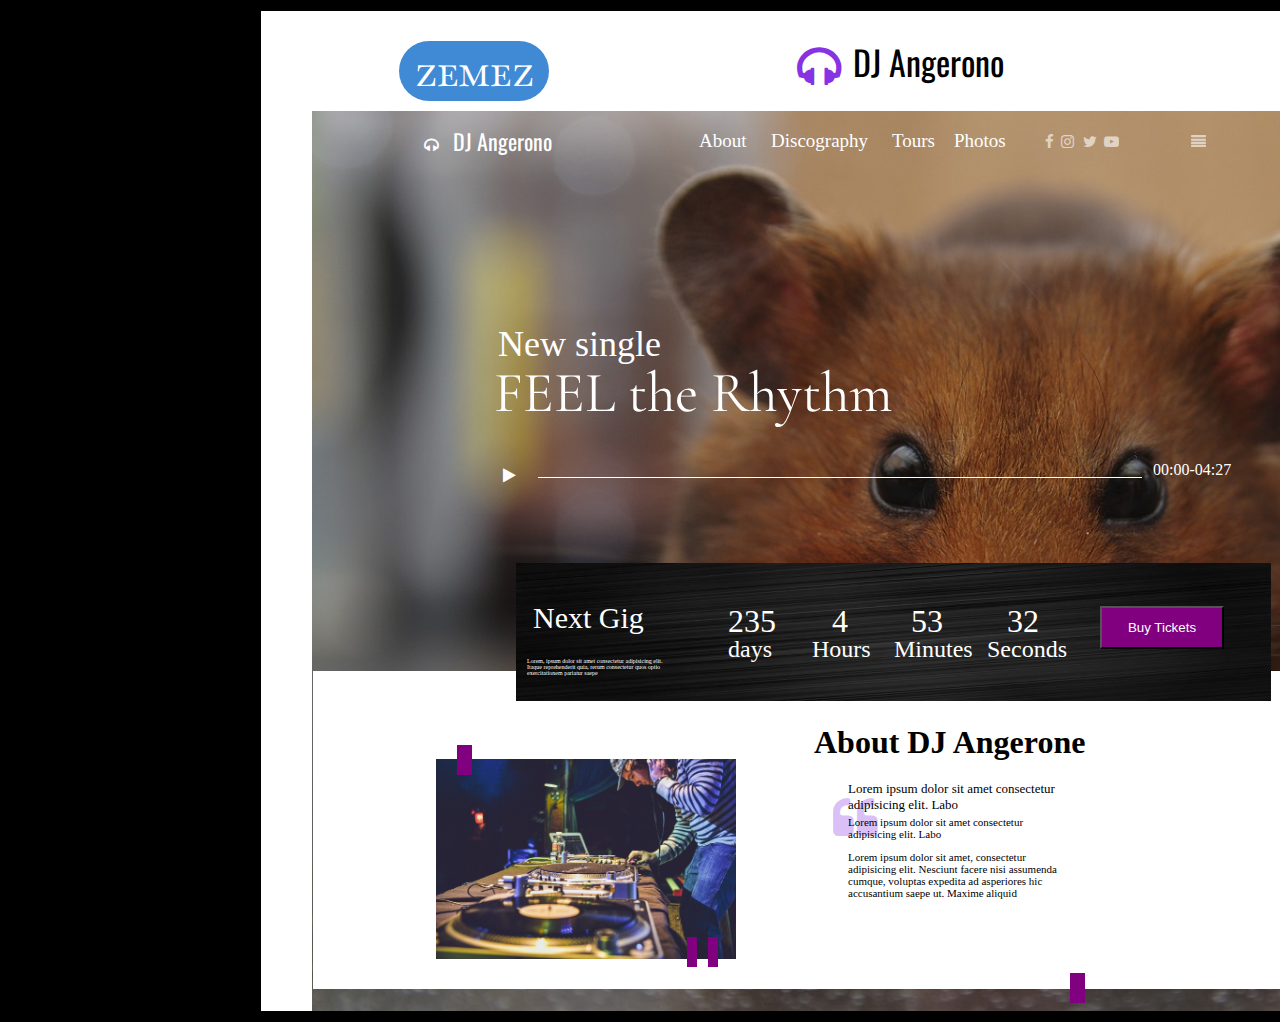
<file: homework/index.html>
<!DOCTYPE html>
<html lang="en">
<head>
    <meta charset="UTF-8">
    <meta name="viewport" content="width=device-width, initial-scale=1.0">
    <title>Document</title>
    <link rel="stylesheet" href="https://cdnjs.cloudflare.com/ajax/libs/font-awesome/4.7.0/css/font-awesome.min.css">
    <link rel="stylesheet" href="./css/style.css">
    <link rel="preconnect" href="https://fonts.googleapis.com">
<link rel="preconnect" href="https://fonts.gstatic.com" crossorigin>
<link href="https://fonts.googleapis.com/css2?family=Cormorant+Garamond:ital,wght@0,300;0,400;0,500;0,600;0,700;1,300;1,400;1,500;1,600;1,700&display=swap" rel="stylesheet">
</head>
<body style="background: black;">
    <div class="main">
        <div class="bar">
            <div class="zezem">zemez</div>
            <i style="color: #8833E3;position: relative;top: -27px;left: 536px;" class="fa fa-headphones fa-3x" aria-hidden="true"></i>
            <span style="color: black;font-size: 34px;position: relative;top: -35px;left: 543px;font-family:  Oswald", sans-serif;">DJ Angerono</span>
        </div>
<div class="foto">   <i style="color:white;position: relative;top: 14px;left: 112px;" class="fa fa-headphones " aria-hidden="true"></i>

    <span style="color: white;font-size: 22px;position: relative;top: 14px;left: 122px;font-family:  Oswald", sans-serif;">DJ Angerono</span></div>
<p style="font-size: 19px;position: absolute;top: 111px;left: 699px;color: white;">About</p>
<p style="font-size: 19px;position: absolute;top: 111px;left: 771px ;color: white;">Discography</p>
<p style="font-size: 19px;position: absolute;top: 111px;left: 892px     ;color: white;">Tours</p>
<p style="font-size: 19px;position: absolute;top: 111px;left: 954px;color: white;">Photos</p>
<i style="position: absolute;top: 134px ;left: 1045px;color: white;font-size: 15px;opacity: 0.6;" class="fa fa-facebook" aria-hidden="true"></i>
<i style="position: absolute;top: 134px ;left: 1061px;color: white;font-size: 15px;opacity: 0.6;" class="fa fa-instagram" aria-hidden="true"></i>
<i style="position: absolute;top: 134px ;left: 1083px;color: white;font-size: 15px;opacity: 0.6;" class="fa fa-twitter" aria-hidden="true"></i>
<i style="position: absolute;top: 134px ;left: 1104px;color: white;font-size: 15px;opacity: 0.6;"  class="fa fa-youtube-play" aria-hidden="true"></i>
<i style="position: absolute;top: 134px ;left: 1191px;color: white;font-size: 15px;opacity: 0.6;" class="fa fa-align-justify" aria-hidden="true"></i>
<p style="color: white;position: absolute;top: 287px;left: 498px;font-size: 36px;">New single</p>
<p style="color: white;font-size: 57px;position: absolute;top: 301px;left: 494px; font-family: Cormorant Garamond", system-ui;"> FEEL the Rhythm</p>
<i style="color: white;position: absolute ;top: 467px;left: 503px;" class="fa fa-play" aria-hidden="true"></i>
<div class="kicik"></div>
<p style="position: absolute;top: 445px;left: 1153px;color: white;">00:00-04:27 </p>
<div class="balac">
    <img style="width: 300px;height: 200px;position: absolute;top: 88px;left: 123px;" src="./img/people-2568353_1280.jpg" alt="">
    <div class="n"></div><div class="b"></div>
    <div class="v"></div>
    <div class="div"><img style="width: 755px;height: 138px;position: absolute;top: -108px;left: 203px;" src="./img/b699b77d8dc2b0882147066672a2475d.jpg" alt=""><p style="font-size: 30px;color: white;position: absolute;left: 220px;top: -100px;">Next Gig</p>
    <p style="font-size: 6px;color: white;position: absolute;left: 214px;top: -19px;    max-width: 147px;">Lorem, ipsum dolor sit amet consectetur adipisicing elit. Itaque reprehenderit quia, rerum consectetur quos optio exercitationem pariatur saepe </p>
    <p style="font-size: 32px;color: white;position: absolute;left: 415px;top: -100px;    max-width: 147px;">235</p>
    <p style="font-size: 24px;color: white;position: absolute;left: 415px;top: -59px;    max-width: 147px;"> days</p>
<p style="font-size: 32px;color: white;position: absolute;left: 519px;top: -100px;    max-width: 147px;"  >4</p>
<p style="font-size: 24px;color: white;position: absolute;left: 499px;top: -59px;    max-width: 147px;" >Hours</p>
<p style="font-size: 32px;color: white;position: absolute;left: 598px;top: -100px;    max-width: 147px;">53</p>
<p style="font-size: 24px;color: white;position: absolute;left: 581px;top: -59px;    max-width: 147px;">Minutes</p>
<p  style="font-size: 32px;color: white;position: absolute;left: 694px;top: -100px;    max-width: 147px;"> 32</p>
<p style="font-size: 24px;color: white;position: absolute;left: 674px;top: -59px;    max-width: 147px;">Seconds</p>
<button style="background-color: purple;position: absolute;top: -65px;left: 787px;color: white;width: 124px;height: 43px;"> Buy Tickets</button>
<i style="color: #8833E3;opacity: 0.3;position: absolute;top: 124px;left: 520px;"  class="fa fa-quote-left fa-3x" aria-hidden="true"></i>
<h1 style="position: absolute;left: 501px; top: 32px;">About DJ Angerone</h1>
<p style="position: absolute;left: 535px;top: 97px;font-size: 13px;    max-width: 226px;">Lorem ipsum dolor sit amet consectetur adipisicing elit. Labo</p>
<p style="position: absolute;left: 535px;top: 134px;font-size: 11px;    max-width: 226px;">Lorem ipsum dolor sit amet consectetur adipisicing elit. Labo</p>
<p style="position: absolute;left: 535px;top: 169px;font-size: 11px;    max-width: 226px;">Lorem ipsum dolor sit amet, consectetur adipisicing elit. Nesciunt facere nisi assumenda cumque, voluptas expedita ad asperiores hic accusantium saepe ut. Maxime aliquid </p>
<div class="s"></div>














    </div>
</div>
















    </div>
</body>
</html>
</file>
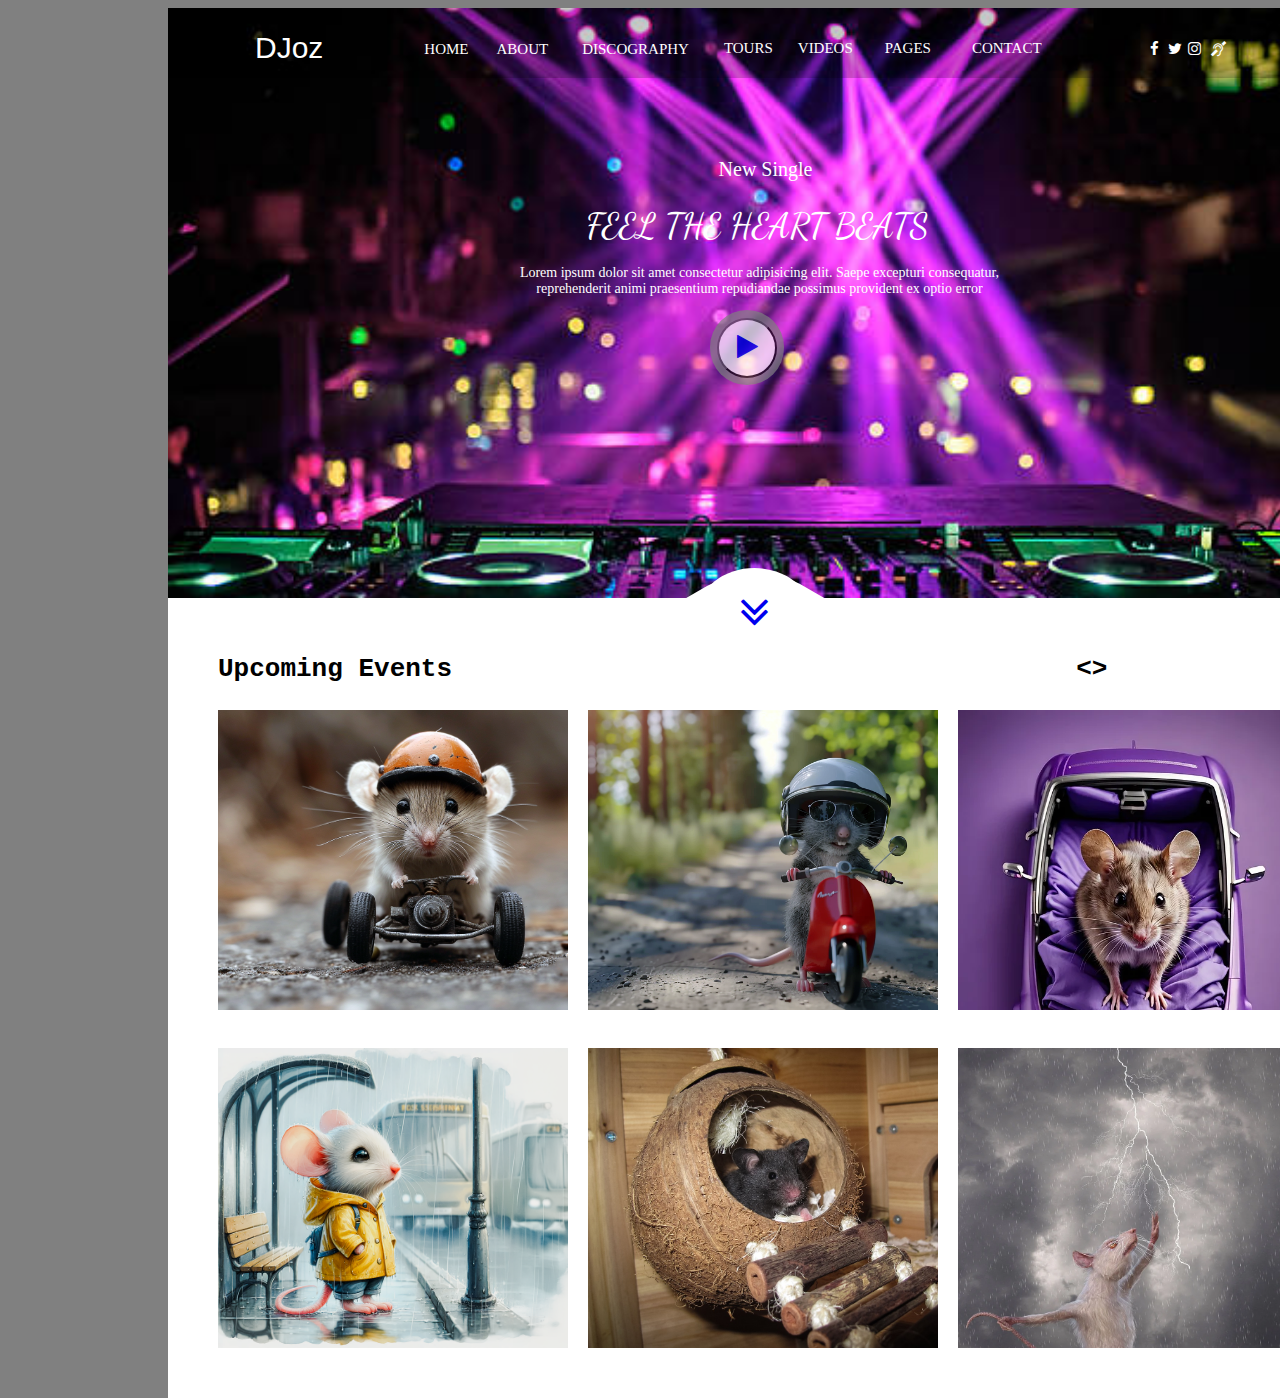
<file: homework2/index.html>
<!DOCTYPE html>
<html lang="en">
  <head>
    <meta charset="UTF-8" />
    <meta name="viewport" content="width=device-width, initial-scale=1.0" />
    <title>Document</title>
    <link href="https://fonts.googleapis.com/css2?family=Dancing+Script:wght@400..700&display=swap" rel="stylesheet">
    <link rel="stylesheet" href="./css/style.css" />
    <link
      rel="stylesheet"
      href="https://cdnjs.cloudflare.com/ajax/libs/font-awesome/4.7.0/css/font-awesome.min.css"/link>
      <link rel="preconnect" href="https://fonts.googleapis.com">
<link rel="preconnect" href="https://fonts.gstatic.com" crossorigin>
<link href="https://fonts.googleapis.com/css2?family=Dancing+Script:wght@400..700&display=swap" rel="stylesheet">

  </head>
  <body style="background: grey;">
    <div class="main">
      <div class="mani">
        <div class="bar"></div>
        <p
          style="
            color: white;
            float: left;
            position: relative;
            top: -77px;
            left: 87px;
            font-size: 30px;
            font-family: Arial, Helvetica, sans-serif;
          "
        >
          DJoz
        </p>
        <p
          style="
            color: white;
            float: left;
            font-size: 15px;
            position: relative;
            top: -52px;
            left: 188px;
          "
        >
          HOME
        </p>
        <p
          style="
            color: white;
            float: left;
            font-size: 15px;
            position: relative;
            top: -52px;
            left: 216px;
          "
        >
          ABOUT
        </p>
        <p
          style="
            color: white;
            float: left;
            font-size: 15px;
            position: relative;
            top: -52px;
            left: 250px;
          "
        >
          DISCOGRAPHY
        </p>
        <p
          style="
            color: white;
            float: left;
            font-size: 15px;
            position: relative;
            top: -53px;
            left: 285px;
          "
        >
          TOURS
        </p>
        <p
          style="
            color: white;
            float: left;
            font-size: 15px;
            position: relative;
            top: -53px;
            left: 310px;
          "
        >
          VIDEOS
        </p>
        <p
          style="
            color: white;
            float: left;
            font-size: 15px;
            position: relative;
            top: -53px;
            left: 342px;
          "
        >
          PAGES
        </p>
        <p
          style="
            color: white;
            float: left;
            font-size: 15px;
            position: relative;
            top: -53px;
            left: 383px;
          "
        >
          CONTACT
        </p>
        <i
          style="
            color: white;
            float: left;
            font-size: 15px;
            position: relative;
            top: -37px;
            left: 491px;
          "
          class="fa fa-facebook"
          aria-hidden="true"
        ></i>
        <i
          style="
            color: white;
            float: left;
            font-size: 15px;
            position: relative;
            top: -37px;
            left: 500px;
          "
          class="fa fa-twitter"
          aria-hidden="true"
        ></i>
        <i
          style="
            color: white;
            float: left;
            font-size: 15px;
            position: relative;
            top: -37px;
            left: 506px;
          "
          class="fa fa-instagram"
          aria-hidden="true"
        ></i>
        <i
          style="
            color: white;
            float: left;
            font-size: 15px;
            position: relative;
            top: -37px;
            left: 516px;
          "
          class="fa fa-deaf"
          aria-hidden="true"
        ></i>
        <p
          style="
            color: white;
            font-size: 20px;
            
            position: relative;
          position: relative;
          top: 60px;
          left: 60px;
          "
        >
          New Single
        </p>
        <span >Lorem ipsum dolor sit amet consectetur adipisicing elit. Saepe excepturi consequatur, reprehenderit animi praesentium repudiandae possimus provident ex optio error  </span>
        <p style="font-family: 'Dancing Script', cursive;color: white;position: absolute;top: 170px;left: 586px;font-size: 35px;">FEEL THE HEART BEATS</p>
        <div class="euro"><button id="playSound"><i class="fa fa-play fa-2x" aria-hidden="true"></i>
        </button></div>
        
      </div>
      <div id="div"><div id="down"><a href="#center"><i class="fa fa-angle-double-down fa-3x" aria-hidden="true"></i></a>
        <audio src=""></audio>
       
        
      </div>
      <div class="lorem"></div>
      <div class="lorem2"></div>
      <div id="center">
         <h1><pre>Upcoming Events                                        <></pre></h1>
        <div id="img1"></div>
        <div id="img2"></div>
        <div id="img3"></div>
        <div id="img4"></div>
        <div id="img5"></div>
        <div id="img6"></div>
        <script src="js/script.js"></script>
      </div>
    </div>
    </div>
  </body>
</html>
</file>
<file: homework/css/style.css>
@import url('https://fonts.googleapis.com/css2?family=Baskervville+SC&family=Nerko+One&display=swap');
@import url('https://fonts.googleapis.com/css2?family=Oswald:wght@200..700&display=swap');
@import url('https://fonts.googleapis.com/css2?family=Cormorant+Garamond:ital,wght@0,300;0,400;0,500;0,600;0,700;1,300;1,400;1,500;1,600;1,700&display=swap');
.main{

    width: 1200px;
    height: 1000px;
    background: white;
    margin-left: 250px;
    border: solid;
}
.zezem{
    width: 150px;
    height: 30px;
    background: #408AD5;
    color: white;
    position: relative;
    left: 138px;
    border-radius: 50px;
    top: 30px;
    font-size: 45px;
    text-align: center;
    font-family: "Baskervville SC", serif;
    padding-bottom: 30px;
}
.bar{
    width: inherit;
    height: 100px;
    background-color: white;
}
.foto{
    width: 1100px;
    height: 900px;
    background-image: url(../img/hamster-5490235_1280.jpg);
    background-repeat: no-repeat;
    background-size: cover;
    position: absolute;
box-shadow: 5px;
    left: 312px;
    
}
.kicik{
    width: 604px;
    height: 1px;
    background-color: white;
    position: absolute;
    top: 477px;
    left: 538px;
}
.balac{
    width: 1100px;
    height: 318px;
    background-color: white;
    position: absolute;
    top: 671px;
    left: 313px;
}
.n{
    width: 15px;
    height: 30px;
    background-color: purple;
    position: relative;
    top: 74px;
    left:144px;
}
.b{
    width: 10px;
    height: 30px;
    background: purple;
    position: relative;
    top: 236px;
    left: 374px;
}
.v{
    width: 10px;
    height: 30px;
    background: purple;
    position: relative;
    top: 206px;
    left: 395px;
}
.s{
    width: 15px;
    height: 30px;
    background-color: purple;
    position: relative;
    top: 212px;
    left:757px; 
}
</file>
<file: homework2/css/style.css>
html {
    scroll-behavior: smooth;
  }



.main{
    width: 1200px;
    height: 800px;
    background-color: blue;
    margin-left: 160px;
}
.mani{
    width: inherit;
    height: 590px;
    background: red;
    background-image: url(../img/dijey.jpg);
    background-repeat: no-repeat;
    background-size: cover;
}
.bar{
    width: inherit;
    height: 70px;
    background: black;
    opacity: 0.2;
    position: relative;
}
#div{
    width: 100%;
    min-height: 800px;
    background-color: white;
    float: left;
    position: relative;
}

    
#down{
    width: 113px;
    color: black;
    height: 90px;
    border-radius: 100%;
    background-color: white;
    position: absolute;
    top: -30px;
    left: calc(50% - 70px);
    display: flex;
    align-items: center;
    justify-content: center;
    z-index: 9999999999999999999999999
}
.lorem{
    width: 96px;
    height: 50px;
    background: white;
    border-radius: 50px;
    position: absolute;
    transform: rotate(150deg);
    top: -4px;
    left: calc(50% - 116px);
}
.lorem2{
    width: 96px;
    height: 50px;
    background: white;
    border-radius: 235px;
    position: absolute;
    transform: rotate(210deg);
    top: -6px;
    left: calc(50% - 9px);

}
#center {
    width: 100%;
 min-height: 800px;
    padding: 50px;
    box-sizing: border-box;
    position: relative;
    padding-top: 30px;
}
#img1 {
    width: 350px;
    height: 300px;
    background-image:url(../img/ai-generated-8685052_1280.webp) ;
    background-repeat: no-repeat;
    background-size: cover;
    position: absolute;
}
#img2 {
    width: 350px;
    height: 300px;
    background-image:url(../img/ai-generated-8685053_1280.webp) ;
    background-repeat: no-repeat;
    background-size: cover;
    position: absolute;
    left: 420px;
}
#img3 {
    width: 350px;
    height: 300px;
    background-image:url(../img/ai-generated-8709594_960_720.webp) ;
    background-repeat: no-repeat;
    background-size: cover;
    position: absolute;
    left: 790px;
}
#img4 {
    width: 350px;
    height: 300px;
    background-image:url(../img/ai-generated-8971975_960_720.png) ;
    background-repeat: no-repeat;
    background-size: cover;
    position: absolute;
    top:450px;
}
#img5 {
    width: 350px;
    height: 300px;
    background-image:url(../img/hh.jpg) ;
    background-repeat: no-repeat;
    background-size: cover;
    position: absolute;
    top:450px;
    left: 420px;
}
#img6 {
    width: 350px;
    height: 300px;
    background-image:url(../img/mouse-6909045_1280.webp) ;
    background-repeat: no-repeat;
    background-size: cover;
    position: absolute;
    top:450px;
    left: 790px;
}

#center h1 pre{

}

.mani span{
    color: white;
    max-width: 481px;
    font-size: 14px;
    position: absolute;
    top: 265px;
    left: 519px;
    text-align: center;
   
}
.euro{
    width: 74px;
    border-radius: 50px;
  height: 75px;
  background: grey;
position: absolute;
top: 310px;
left: 710px;
opacity: 0.7;
display: flex;
justify-content: center;
align-items: center;

}
button{
    width: 60px;
    height: 60px;
    background-color: white;
    color: blue;
    border-radius: 100%;
}
</file>
